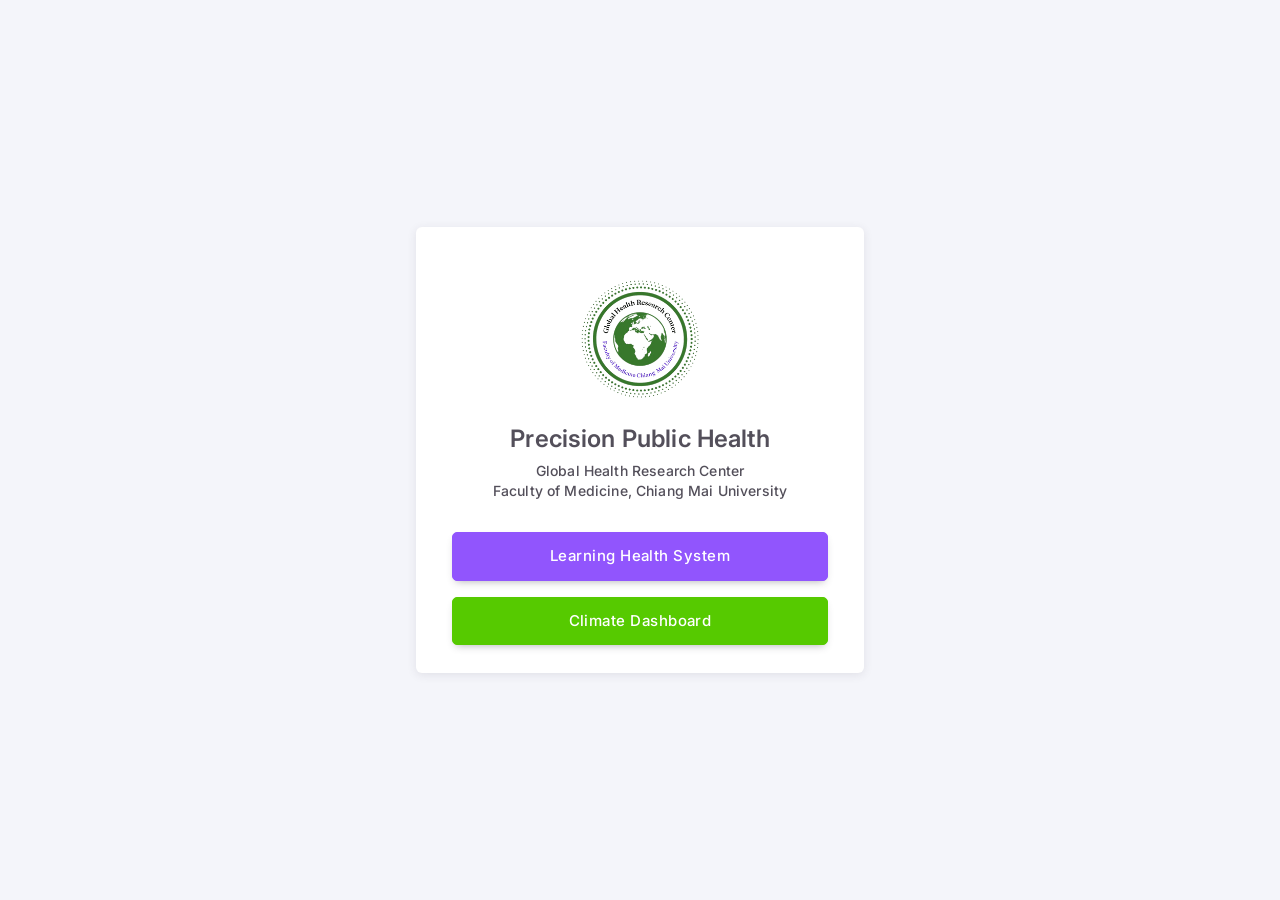
<file: landing.html>
<!DOCTYPE html>
<html lang="en">
<head>
    <meta charset="UTF-8">
    <meta name="viewport" content="width=device-width, initial-scale=1.0">
    <title>CMU Learning Health System</title>
    <link rel="stylesheet" href="https://fonts.googleapis.com/css2?family=Inter:wght@400;500;600&display=swap">
    <style>
        * { box-sizing: border-box; }
        body {
            margin: 0; min-height: 100vh; display: flex; align-items: center; justify-content: center; padding: 1.25rem;
            background: #F4F5FA; color: rgba(58, 53, 65, .87);
            font: 400 1rem/1.5 Inter, sans-serif; letter-spacing: .15px; -webkit-font-smoothing: antialiased;
        }
        .card {
            width: 100%; max-width: 28rem; padding: 3rem 2.25rem 1.75rem; background: #FFF;
            border-radius: 6px; box-shadow: 0 2px 10px 0 rgba(58, 53, 65, .1);
        }
        .brand { margin: 0 0 2rem; text-align: center; }
        .brand img { width: 8rem; height: 8rem; }
        .brand h1 { margin: 1rem 0 .5rem; font-size: 1.5rem; font-weight: 600; text-transform: capitalize; line-height: 1.2; }
        .brand .subheading { margin: 0; font-size: .875rem; font-weight: 500; line-height: 1.4; }
        .btn {
            display: block; width: 100%; padding: .75rem 1.375rem; border-radius: 5px; border: 1px solid #9155FD;
            font-size: .9375rem; font-weight: 500; letter-spacing: .46px; text-transform: capitalize; text-align: center; text-decoration: none;
            transition: background-color .25s, box-shadow .25s;
        }
        .btn + .btn { margin-top: 1rem; }
        .btn-primary { background: #9155FD; color: #FFF; box-shadow: 0 4px 8px -4px rgba(58, 53, 65, .42); }
        .btn-primary:hover { background: #804BDF; }
        .btn-green { background: #56CA00; border-color: #56CA00; color: #FFF; box-shadow: 0 4px 8px -4px rgba(58, 53, 65, .42); }
        .btn-green:hover { background: #4CB200; }
    </style>
</head>
<body>
    <main class="card">
        <header class="brand">
            <img src="Logo%20Global%20Health%20Research%20Center.png" alt="Global Health Research Center logo">
            <h1>Precision Public Health</h1>
            <p class="subheading">Global Health Research Center<br>Faculty of Medicine, Chiang Mai University</p>
        </header>
        <a class="btn btn-primary" href="https://uat-apl.moph.go.th/">Learning Health System</a>
        <a class="btn btn-green" href="main.html">Climate Dashboard</a>
    </main>
</body>
</html>
</file>
